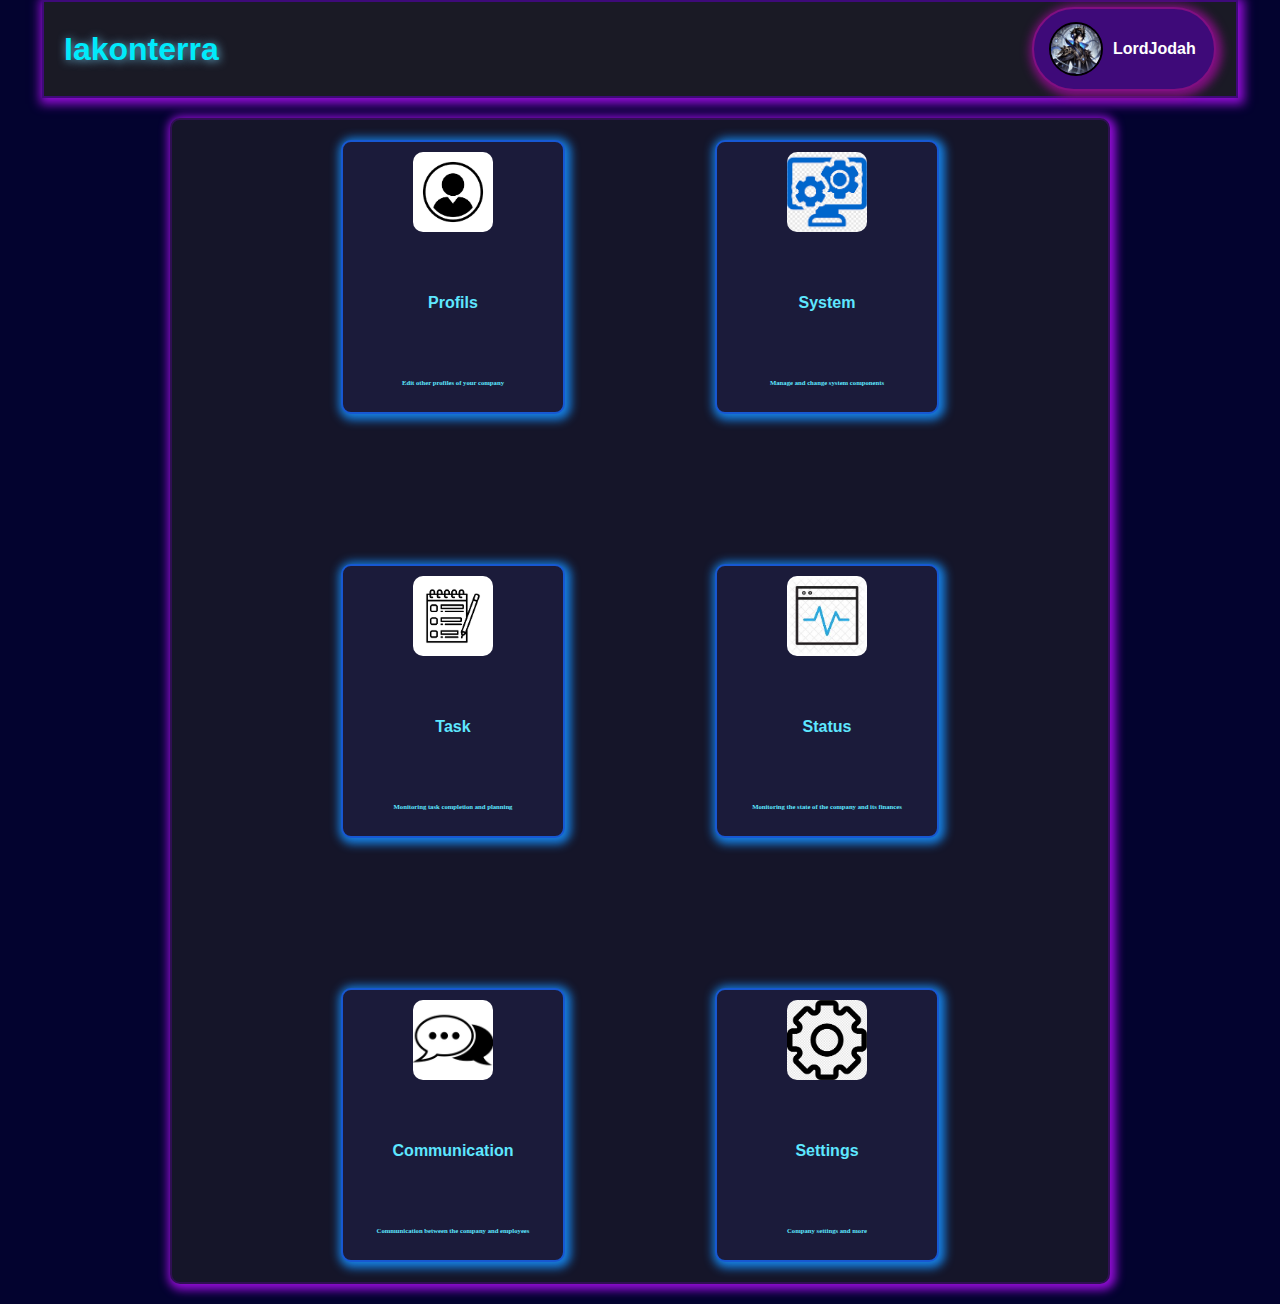
<file: Iakonterra Industries/index.html>
<!DOCTYPE html>
<html lang="en">

<head>
    <meta charset="UTF-8">
    <meta name="viewport" content="width=device-width, initial-scale=1.0">
    <link rel="stylesheet" href="style.css">
    <title>Admin Profile</title>
</head>

<body>
    <header>
        
        <h1 class="LogoName"><a href="#">Iakonterra</a></h1>
        <div class="profilestyle">
            <img src="Resource/profil_logo.jpeg" alt="">
            <h6>LordJodah</h6>
            <div class="dropdown-menu">
                <p>Status - Admin</p>
                <a href="#">Another Profile</a>
                <a href="#">Edit Profile</a>
                <a href="#">Settings</a>
                <a href="#">History</a>
                <button id="exitisprofile">Exit</button>
            </div>

        </div>
    </header>

    <main>
        <div class="controlpanelmain">
            <a href="">
                <div class="container1">
                    <img src="Resource/profile2.png" alt="">
                    <h5>Profils</h5>
                    <h6>Edit other profiles of your company</h6>
                </div>
            </a>
            <a href="">
                <div class="container2">
                    <img src="Resource/panel.png" alt="">
                    <h5>System</h5>
                    <h6>Manage and change system components</h6>
                </div>
            </a>
            <a href="Html_other_soft/taskmangmentindex.html">
                <div class="container3">
                    <img src="Resource/taskimg.png" alt="">
                    <h5>Task</h5>
                    <h6>Monitoring task completion and planning</h6>
                </div>
            </a>
            <a href="">
                <div class="container4">
                    <img src="Resource/statusimg.jfif" alt="">
                    <h5>Status</h5>
                    <h6>Monitoring the state of the company and its finances</h6>
                </div>
            </a>
            <a href="">
                <div class="container5">
                    <img src="Resource/communcationimg.png" alt="">
                    <h5>Communication</h5>
                    <h6>Communication between the company and employees</h6>
                </div>
            </a>
            <a href="">
                <div class="container6">
                    <img src="Resource/shesternya.png" alt="">
                    <h5>Settings</h5>
                    <h6>Company settings and more</h6>
                </div>
            </a>

        </div>
    </main>
</body>

</html>
</file>
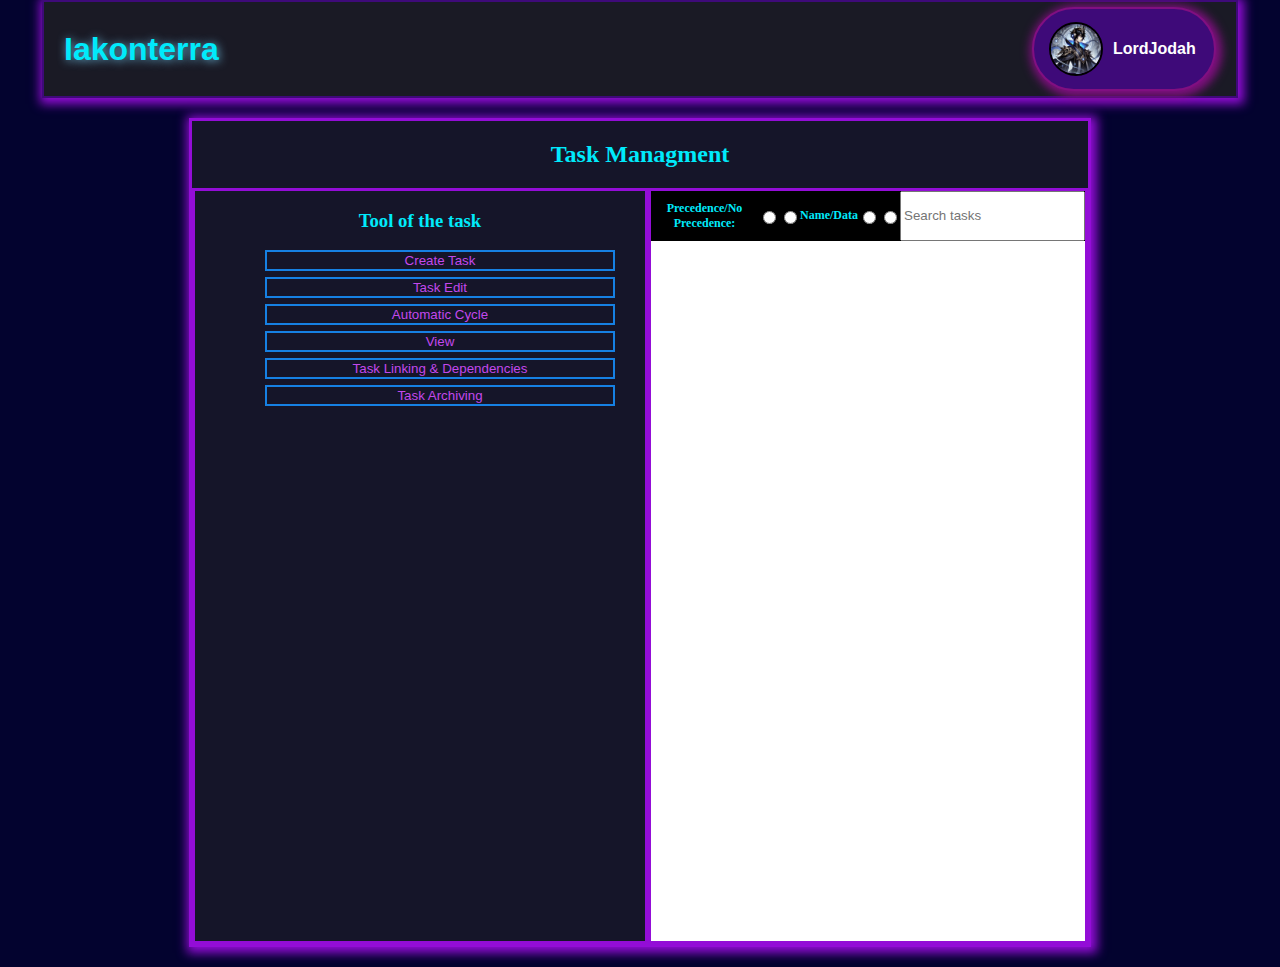
<file: Iakonterra Industries/Html_other_soft/taskmangmentindex.html>
<!DOCTYPE html>
<html lang="en">

<head>
    <meta charset="UTF-8">
    <meta name="viewport" content="width=device-width, initial-scale=1.0">
    <link rel="stylesheet" href="../style.css">
    <title>Task Managment</title>
</head>

<body>
    <!--Header -->
    <header>
        <h1 class="LogoName"><a href="../index.html">Iakonterra</a></h1>
        <div class="profilestyle">
            <img src="../Resource/profil_logo.jpeg" alt="">
            <h6>LordJodah</h6>
            <div class="dropdown-menu">
                <p>Status - Admin</p>
                <a href="#">Another Profile</a>
                <a href="#">Edit Profile</a>
                <a href="#">Settings</a>
                <a href="#">History</a>
                <button id="exitisprofile">Exit</button>
            </div>
        </div>
    </header>
    <!-- Main part -->
    <main>
        <div class="mainblock">
            <h2>Task Managment</h2>
            <div class="task_development">
                <div class="tasktool">
                    <div class="basetool">
                        <h3>Tool of the task</h3>
                        <ul>
                            <li><button id="createbutton">Create Task</button></li>
                            <li><button>Task Edit</button></li>
                            <li><button>Automatic Cycle</button></li>
                            <li><button>View</button></li>
                            <li><button>Task Linking & Dependencies</button></li>
                            <li><button>Task Archiving</button></li>
                        </ul>
                    </div>

                </div>
                <form id="taskform">
                    <div class="creatwindow" id="createmode">
                        <h1>Create the task </h1>
                        <label>Name</label>
                        <input type="text" placeholder="Name of task" id="taskName">
                        <label>Descriptions</label>
                        <textarea name="" id="department"></textarea>
                        <label>Department of Iakonterra</label>
                        <select name="Department" id="department">
                            <option value="">Music</option>
                            <option value="">Game development</option>
                            <option value="">Industry</option>
                            <option value="">Program development (Ai)</option>
                            <option value="">Office</option>
                        </select>
                        <input type="date" name="" id="taskDate">
                        <label>FIO</label>
                        <input type="text" id="taskFIO">
                        <select name="Department" id="importanting">
                            <option value="">Important</option>
                            <option value="">No important</option>
                        </select>

                        <select name="Department" id="auto">
                            <option value="">Auto</option>
                            <option value="">No auto</option>
                        </select>
                        <label for="">General project</label>
                        <input type="checkbox" name="" id="generalProject">

                        <label for="">Send Archive</label>
                        <input type="checkbox" name="" id="sendArchive">

                        <label for="">File or image</label>
                        <input type="file" name="" id="taskfile">

                        <label for="">Finishing</label>
                        <button id="cancle">Cancle</button>
                        <button id="nextcreate">Create</button>
                </form>
            </div>
            <div class="taskdesktop" id="taskdesktop">
                <div class="tasktablecontrol">
                    <label for="">Precedence/No Precedence:</label>
                    <input type="radio" name="view" id="styleview1">
                    <input type="radio" name="view" id="styleview2">
                    <label for="">Name/Data</label>
                    <input type="radio" name="filter" id="filters1">
                    <input type="radio" name="filter" id="filters2">
                    <input type="search" name="search" id="tasksearch" placeholder="Search tasks">
                </div>
                <div id="tasks">
                  
                    
                </div>
            </div>
        </div>
        </div>
    </main>
    <script src="../Scripts/taskscript.js"></script>

</body>

</html>
</file>
<file: Iakonterra Industries/style.css>
body {
    background-color: #03032f;
    color: #00eafb;
    margin: 0px;
    padding-top: 0px;
    font-weight: bold;
}

header {
    margin: auto;
    position: block;
    background-color: #1a1a25;
    top: 0;
    left: 0;
    width: 90%;
    text-align: center;
    font-family: Verdana, Geneva, Tahoma, sans-serif;
    border: 2px solid #3e0a79;
    overflow: hidden;
    display: flex;
    justify-content: space-between;
    align-items: center;
    padding: 5px 20px;
    overflow: visible;
    box-shadow: 2px 2px 10px 4px #930dd7;

}

.LogoName > a{
    color: #00eafb;
    text-decoration: none;
    text-shadow: 1px 1px 10px #6bb6d8;
}

.LogoName:hover{
    color: #2d13b0;
    text-decoration: none;
    text-shadow: 1px 1px 10px #6bb6d8;
    transform: scale(1.05);
}

.profilestyle {
    position: relative;
    background-color: #3e0a79;
    width: 150px;
    height: 70px;
    display: flex;
    align-items: center;
    border: 2px solid #810f81;
    box-shadow: 2px 2px 10px 4px #810f81;
    justify-content: flex-start;
    border-radius: 50px;
    transition: all 0.3s ease-in-out;
    cursor: pointer;
    padding: 5px 15px;
    gap: 10px;

}

.profilestyle img {
    width: 50px;
    height: 50px;
    border-radius: 50%;
    border: 2px solid #000000;
    transition: all 0.5s ease-in-out;
}

.profilestyle h6 {
    margin: 0;
    color: white;
    font-size: 16px;
    transition: all 0.5s ease-in-out;
}


.dropdown-menu {
    position: absolute;
    top: 100px;
    left: 0;
    width: 100%;
    background: #3e0a79;
    border-radius: 10px;
    padding: 10px;
    box-shadow: 0px 4px 8px rgba(0, 0, 0, 0.2);
    display: none;
    flex-direction: column;
    align-items: center;
    text-align: center;
    border: 2px solid #810f81;
    box-shadow: 2px 2px 10px 4px #810f81;
}

.dropdown-menu p {
    color: white;
    font-size: 5px;
    margin: 5px 0;
}

.dropdown-menu a,
.dropdown-menu button {
    display: block;
    width: 70%;
    height: 50px;
    font-size: 20px;

    color: rgb(255, 255, 255);
    text-decoration: none;
    background: #352537;
    padding: 9px 0;
    margin: 5px 0;
    border: none;
    border-radius: 9px;
    text-align: center;
    cursor: pointer;
    transition: background 0.1s ease-in-out;
}

.dropdown-menu a:hover,
.dropdown-menu button:hover {
    background: #23153d;
}


.profilestyle:hover {
    flex-direction: column;
    align-items: center;
    width: 200px;
    height: auto;
    border-radius: 20px;
    padding: 10px;
}

.profilestyle:hover h6 {
    text-align: center;
}

.profilestyle:hover .dropdown-menu {
    display: flex;
}

.controlpanelmain {
    width: 70%;
    height: auto;
    min-height: 550px;
    margin: 20px auto;
    background-color: #151529;
    padding: 20px;
    border-radius: 10px;
    border: 2px solid #2f1052;
    display: flex;
    flex-wrap: wrap;
    justify-content: center;
    gap: 150px;
    box-shadow: 2px 2px 10px 4px #930dd7;
}

.controlpanelmain>a>div {
    background-color: #1b1b3a;
    width: 200px;
    min-height: 250px;
    height: auto;
    border: 2px solid #1758d2;
    border-radius: 10px;
    padding: 10px;
    text-align: center;
    flex-direction: column;
    align-items: center;
    transition: transform 0.3s ease, background-color 0.3s ease;
    box-shadow: 2px 2px 10px 4px #1680e3;
    display: flex;
    justify-content: space-between;
}

.controlpanelmain>a>div:hover {

    transform: scale(1.2);
    background-color: #2b2b46;
    box-shadow: 2px 5px 10px 4px #0084ff;
}

.controlpanelmain>a, .controlpanelmain > div > h6 {
    color: #5ee7ff;
    text-decoration: none;
    cursor: default;
    font-size: 10px;
    justify-content: center;
    text-wrap: 10;
    white-space: normal;
    word-break:break-word;
    overflow: visible;
    

}

.controlpanelmain img {
    width: 80px;
    height: 80px;
    border-radius: 10px;
    object-fit: cover;
    margin-bottom: 10px;
}

.controlpanelmain h5 {
    font-size: 16px;
    color: #5ee7ff;
    font-family: Verdana, Geneva, Tahoma, sans-serif;
}

.mainblock
{
    box-shadow: 2px 2px 10px 4px #930dd7;
    border: 3px solid #930dd7;
    width: 70%;
    min-height: 750px;
    height: auto;
    justify-content: space-around;
    background-color: #151529;
    margin: 20px auto;
    text-align: center;
    
}

.task_development
{
    display: flex;
}

.tasktool
{
    border: 3px solid #930dd7;
    width: 450px;  /*450 small*/
    min-height: 750px;
    height: auto;
    display: flex;
    justify-content: space-between;
    flex-grow: 5px;
}
.tasktool > h3
{
    margin-top: 0px;
}

.taskdesktop
{
    border: 3px solid #930dd7;
    width: 70%;
    min-height: 750px;
    height: auto;
    background-color: #fff;
}

.basetool > ul > li > button 
{
    width: 350px;
    margin-bottom: 6px;
    background-color: #151529;
    color: #c348ec;
    border: 2px solid #1680e3;

}

.basetool > ul > li > button:hover
{
    width: 350px;
    margin-bottom: 6px;
    background-color: #fff;
    color: #c348ec;
    border: 2px solid #1680e3;

}
.basetool > ul > li > button:active
{
    transform: scale(0.9);
    transition: background 0.1s ease-in-out;
    background-color: #211550;
}

.basetool > ul
{
    list-style: none;
    display: block;
}

.basetool
{
    width: 500px;
    height: auto;
}

.tasktablecontrol
{
    display:flex;
    width: 100%;
    text-align: center;
    height: 50px;
    background-color: black;
    justify-content: space-between;
}

.tasktablecontrol>label
{
    margin: auto;
    font-size: 12px;
}

#createmode
{
    width: 100%; /* Растягивается на всю ширину */
min-width: 300px; /* Чтобы не становился слишком узким */
min-height: 1000px;
    height: auto;
    overflow: auto;
    border: 2px solid #930dd7;
    justify-content: center;
    display: none;
    flex-direction: column;
    align-items: center;
    padding: 10px;
    box-sizing: border-box;}

#createmode > input
{
    width: 250px;
    height: 30px;
    align-items: center;
    margin: 10px;
}

#createmode >   textarea
{
    width: 300px;
    height: 150px;
}


#createmode > label
{

    display: block;
    color:#810f81;
    
}

.test
{
    width: 100%;
    height: 20px;
    border: 2px solid #000000;
    display: flex;
    margin: 0px;
    justify-content: space-between;
    color: #000000;
}

.test > h6
{
    margin: 0px;

}
.test > button
{
    margin: 0px;
    height: 20px;
    width: 20px;
   background-color: red;
}
#tasks
{
    width: 100%;
    height: auto;
    display: block;
}
</file>
